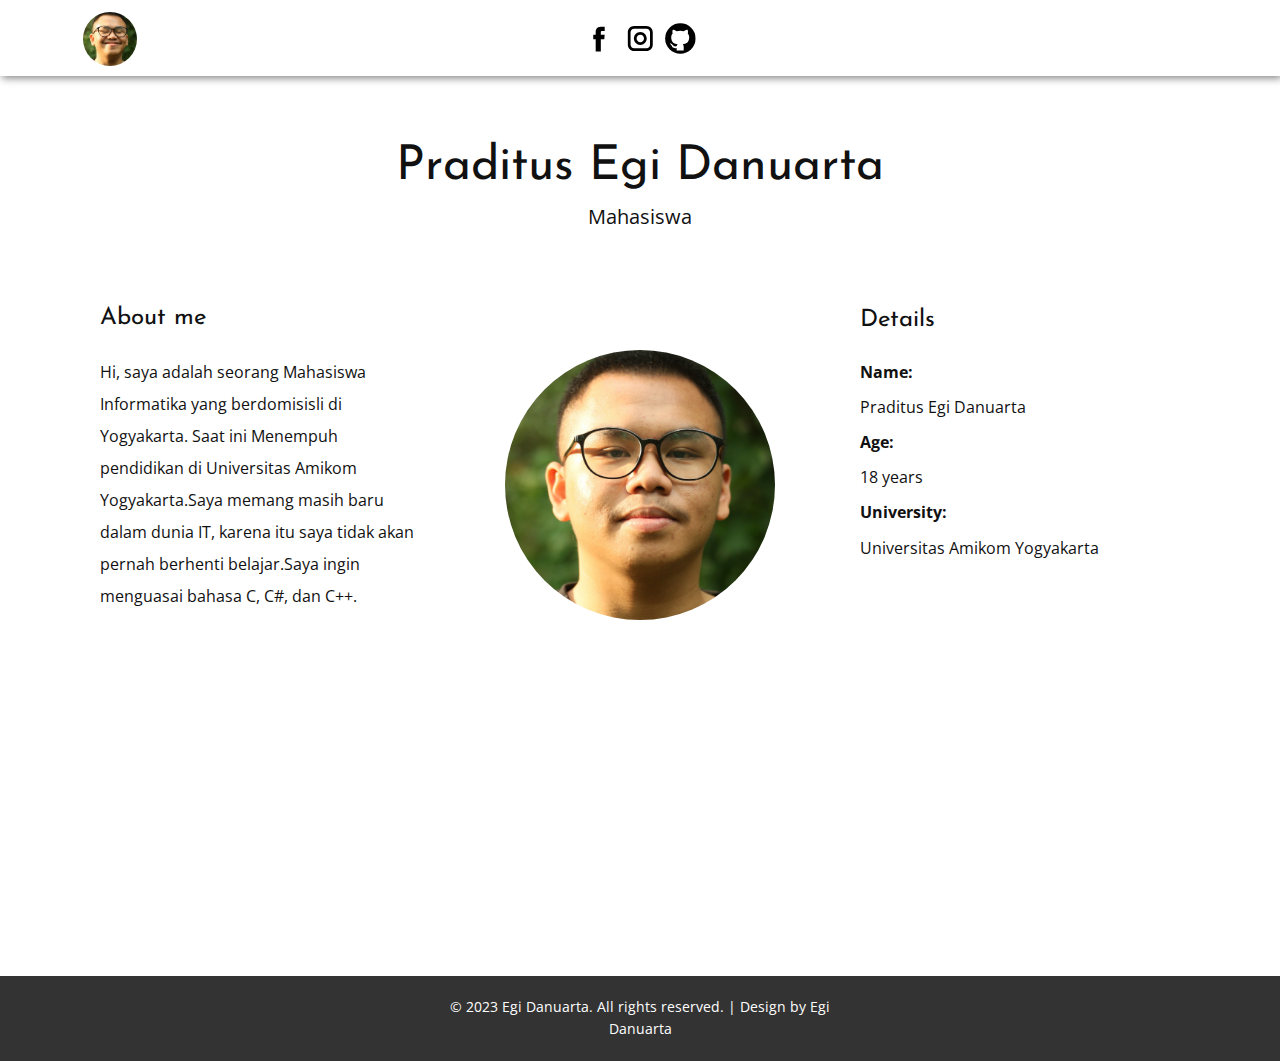
<file: index.html>
<!DOCTYPE html>
<html style="font-size: 16px;" lang="en"><head>
    <meta name="viewport" content="width=device-width, initial-scale=1.0">
    <meta charset="utf-8">
    <meta name="keywords" content="Profile">
    <meta name="description" content="">
    <title>Home</title>
    <link rel="stylesheet" href="Style.css" media="screen">
    <link rel="stylesheet" href="Home.css" media="screen">
    <link id="u-theme-google-font" rel="stylesheet" href="https://fonts.googleapis.com/css?family=Open+Sans:300,300i,400,400i,500,500i,600,600i,700,700i,800,800i|Josefin+Sans:100,100i,200,200i,300,300i,400,400i,500,500i,600,600i,700,700i">
    
    
    <script type="application/ld+json">{
		"@context": "http://schema.org",
		"@type": "Organization",
		"name": "",
		"url": "/",
		"sameAs": [
				"https://www.facebook.com/egi.danuarta.754",
				"https://www.instagram.com/egidanuarta17/",
				"https://github.com/praditus343"
		]
}</script>
    <meta name="theme-color" content="#478ac9">
    <meta property="og:title" content="Home">
    <meta property="og:type" content="website">
    <link rel="canonical" href="/">
  <meta data-intl-tel-input-cdn-path="intlTelInput/"></head>
  <body data-home-page="https://website5446978.nicepage.io/Home.html?version=f4a330e5-33d7-4512-bbf4-36a8d95ca527" data-home-page-title="Home" class="u-body u-xl-mode" data-lang="en"><header class="u-box-shadow u-clearfix u-header u-header" id="sec-ea3b"><div class="u-clearfix u-sheet u-sheet-1">
        <nav class="u-menu u-menu-one-level u-offcanvas u-menu-1" data-responsive-from="SM">
          <div class="menu-collapse" style="font-size: 1rem; letter-spacing: 0px;">
            <a class="u-button-style u-custom-left-right-menu-spacing u-custom-padding-bottom u-custom-top-bottom-menu-spacing u-nav-link u-text-active-palette-1-base u-text-hover-palette-2-base" href="#">
              <svg class="u-svg-link" viewBox="0 0 24 24"><use xlink:href="#menu-hamburger"></use></svg>
              <svg class="u-svg-content" version="1.1" id="menu-hamburger" viewBox="0 0 16 16" x="0px" y="0px" xmlns:xlink="http://www.w3.org/1999/xlink" xmlns="http://www.w3.org/2000/svg"><g><rect y="1" width="16" height="2"></rect><rect y="7" width="16" height="2"></rect><rect y="13" width="16" height="2"></rect>
</g></svg>
            </a>
          </div>
          <div class="u-custom-menu u-nav-container">
            <ul class="u-nav u-spacing-30 u-unstyled u-nav-1"><li class="u-nav-item"><a class="u-border-2 u-border-active-palette-1-base u-border-hover-palette-1-base u-border-no-left u-border-no-right u-border-no-top u-button-style u-nav-link u-text-active-palette-1-base u-text-grey-90 u-text-hover-grey-90" href="/file kuliah/filekuliah.html" style="padding: 8px 0px;">File Kuliah</a>
</li><li class="u-nav-item"><a class="u-border-2 u-border-active-palette-1-base u-border-hover-palette-1-base u-border-no-left u-border-no-right u-border-no-top u-button-style u-file-link u-nav-link u-text-active-palette-1-base u-text-grey-90 u-text-hover-grey-90" href="/CV.pdf" style="padding: 8px 0px;">Download CV</a>
</li><li class="u-nav-item"><a class="u-border-2 u-border-active-palette-1-base u-border-hover-palette-1-base u-border-no-left u-border-no-right u-border-no-top u-button-style u-nav-link u-text-active-palette-1-base u-text-grey-90 u-text-hover-grey-90" href="contact.html" style="padding: 8px 0px;">Contact</a>
</li></ul>
          </div>
          <div class="u-custom-menu u-nav-container-collapse">
            <div class="u-black u-container-style u-inner-container-layout u-opacity u-opacity-95 u-sidenav">
              <div class="u-inner-container-layout u-sidenav-overflow">
                <div class="u-menu-close"></div>
                <ul class="u-align-center u-nav u-popupmenu-items u-unstyled u-nav-2"><li class="u-nav-item"><a class="u-button-style u-nav-link" href="/file kuliah/filekuliah.html">File Kuliah</a>
</li><li class="u-nav-item"><a class="u-button-style u-file-link u-nav-link" href="CV.pdf">Download CV</a>
</li><li class="u-nav-item"><a class="u-button-style u-nav-link" href="contact.html">Contact</a>
</li></ul>
              </div>
            </div>
            <div class="u-black u-menu-overlay u-opacity u-opacity-70"></div>
          </div>
        </nav>
        <div class="u-social-icons u-spacing-10 u-social-icons-1">
          <a class="u-social-url" title="facebook" target="_blank" href="https://www.facebook.com/egi.danuarta.754"><span class="u-icon u-icon-circle u-social-facebook u-social-icon u-text-black u-icon-1"><svg class="u-svg-link" preserveAspectRatio="xMidYMin slice" viewBox="0 0 112 112" style=""><use xlink:href="#svg-bc6b"></use></svg><svg class="u-svg-content" viewBox="0 0 112 112" x="0" y="0" id="svg-bc6b"><path fill="currentColor" d="M75.5,28.8H65.4c-1.5,0-4,0.9-4,4.3v9.4h13.9l-1.5,15.8H61.4v45.1H42.8V58.3h-8.8V42.4h8.8V32.2
	c0-7.4,3.4-18.8,18.8-18.8h13.8v15.4H75.5z"></path></svg></span>
          </a>
          <a class="u-social-url" title="instagram" target="_blank" href="https://www.instagram.com/egidanuarta17/"><span class="u-icon u-icon-circle u-social-icon u-social-instagram u-text-black u-icon-2"><svg class="u-svg-link" preserveAspectRatio="xMidYMin slice" viewBox="0 0 112 112" style=""><use xlink:href="#svg-ea73"></use></svg><svg class="u-svg-content" viewBox="0 0 112 112" x="0" y="0" id="svg-ea73"><path fill="currentColor" d="M55.9,32.9c-12.8,0-23.2,10.4-23.2,23.2s10.4,23.2,23.2,23.2s23.2-10.4,23.2-23.2S68.7,32.9,55.9,32.9z
	 M55.9,69.4c-7.4,0-13.3-6-13.3-13.3c-0.1-7.4,6-13.3,13.3-13.3s13.3,6,13.3,13.3C69.3,63.5,63.3,69.4,55.9,69.4z"></path><path fill="#FFFFFF" d="M79.7,26.8c-3,0-5.4,2.5-5.4,5.4s2.5,5.4,5.4,5.4c3,0,5.4-2.5,5.4-5.4S82.7,26.8,79.7,26.8z"></path><path fill="currentColor" d="M78.2,11H33.5C21,11,10.8,21.3,10.8,33.7v44.7c0,12.6,10.2,22.8,22.7,22.8h44.7c12.6,0,22.7-10.2,22.7-22.7
	V33.7C100.8,21.1,90.6,11,78.2,11z M91,78.4c0,7.1-5.8,12.8-12.8,12.8H33.5c-7.1,0-12.8-5.8-12.8-12.8V33.7
	c0-7.1,5.8-12.8,12.8-12.8h44.7c7.1,0,12.8,5.8,12.8,12.8V78.4z"></path></svg></span>
          </a>
          <a class="u-social-url" target="_blank" data-type="Github" title="Github" href="https://github.com/praditus343"><span class="u-icon u-social-github u-social-icon u-text-black u-icon-3"><svg class="u-svg-link" preserveAspectRatio="xMidYMin slice" viewBox="0 0 112 112" style=""><use xlink:href="#svg-e950"></use></svg><svg class="u-svg-content" viewBox="0 0 112 112" x="0" y="0" id="svg-e950"><circle fill="currentColor" cx="56.1" cy="56.1" r="55"></circle><path fill="#FFFFFF" d="M88,51.3c0-5.5-1.9-10.2-5.3-13.7c0.6-1.3,2.3-6.5-0.5-13.5c0,0-4.2-1.4-14,5.3c-4.1-1.1-8.4-1.7-12.7-1.8
	c-4.3,0-8.7,0.6-12.7,1.8c-9.7-6.6-14-5.3-14-5.3c-2.8,7-1,12.2-0.5,13.5C25,41.2,23,45.7,23,51.3c0,19.6,11.9,23.9,23.3,25.2
	c-1.5,1.3-2.8,3.5-3.2,6.8c-3,1.3-10.2,3.6-14.9-4.3c0,0-2.7-4.9-7.8-5.3c0,0-5-0.1-0.4,3.1c0,0,3.3,1.6,5.6,7.5c0,0,3,9.1,17.2,6
	c0,4.3,0.1,8.3,0.1,9.5h25.2c0-1.7,0.1-7.2,0.1-14c0-4.7-1.7-7.9-3.4-9.4C76,75.2,88,70.9,88,51.3z"></path></svg></span>
          </a>
        </div>
        <div class="u-rotation-parent u-rotation-parent-1">
          <img class="u-image u-image-circle u-image-1" src="images/IMG_6283.JPG" alt="" data-image-width="1920" data-image-height="1079">
        </div>
      </div></header>
    <section class="u-align-center-lg u-align-center-md u-align-center-xl u-align-left-sm u-align-left-xs u-clearfix u-section-1" id="sec-cdfa">
      <div class="u-clearfix u-sheet u-sheet-1">
        <quillbot-extension style="position: absolute; top: 0px; left: 0px; pointer-events: none;"></quillbot-extension>
        <quillbot-extension-highlights style="position: absolute; top: 0px; left: 0px; pointer-events: none;"></quillbot-extension-highlights>
        <h1 class="u-text u-text-1">Praditus Egi Danuarta</h1>
        <p class="u-large-text u-text u-text-variant u-text-2">Mahasiswa</p>
        <div class="u-clearfix u-expanded-width u-layout-wrap u-layout-wrap-1">
          <div class="u-layout">
            <div class="u-layout-row">
              <div class="u-container-style u-layout-cell u-size-20 u-layout-cell-1">
                <div class="u-container-layout u-container-layout-1">
                  <h4 class="u-text u-text-3">About me</h4>
                  <p class="u-align-left u-text u-text-default u-text-4"> Hi, saya adalah seorang Mahasiswa Informatika yang berdomisisli di Yogyakarta. Saat ini Menempuh pendidikan di Universitas Amikom Yogyakarta.Saya memang masih baru dalam dunia IT, karena itu saya tidak akan pernah berhenti belajar.Saya ingin menguasai bahasa C, C#, dan C++.</p>
                </div>
              </div>
              <div class="u-container-style u-layout-cell u-size-20 u-layout-cell-2">
                <div class="u-container-layout u-valign-middle-xl u-container-layout-2">
                  <img class="u-image u-image-circle u-image-1" src="images/IMG_6281.JPG" alt="" data-image-width="2912" data-image-height="5184">
                </div>
              </div>
              <div class="u-container-style u-layout-cell u-size-20 u-layout-cell-3">
                <div class="u-container-layout u-container-layout-3">
                  <h4 class="u-text u-text-5">Details</h4>
                  <p class="u-text u-text-6">
                    <span style="font-weight: 700;">Name: </span>
                    <br>Praditus Egi Danuarta<br>
                    <span style="font-weight: 700;">Age: </span>
                    <br>18 years <span style="font-weight: 700;">
                      <br> University: 
                    </span>
                    <br>Universitas Amikom Yogyakarta
                  </p>
                </div>
              </div>
            </div>
          </div>
        </div>
      </div>
    </section>
    
    
    <footer class="u-align-center u-clearfix u-footer u-grey-80 u-footer" id="sec-fd35"><div class="u-clearfix u-sheet u-valign-middle u-sheet-1">
        <p class="u-small-text u-text u-text-variant u-text-1"> © 2023 Egi Danuarta. All rights reserved. | D​esign by Egi Danuarta</p>
        <quillbot-extension style="position: absolute; top: 0px; left: 0px; pointer-events: none;"></quillbot-extension>
        <quillbot-extension-highlights style="position: absolute; top: 0px; left: 0px; pointer-events: none;"></quillbot-extension-highlights>
      </div></footer>
</body></html>
</file>
